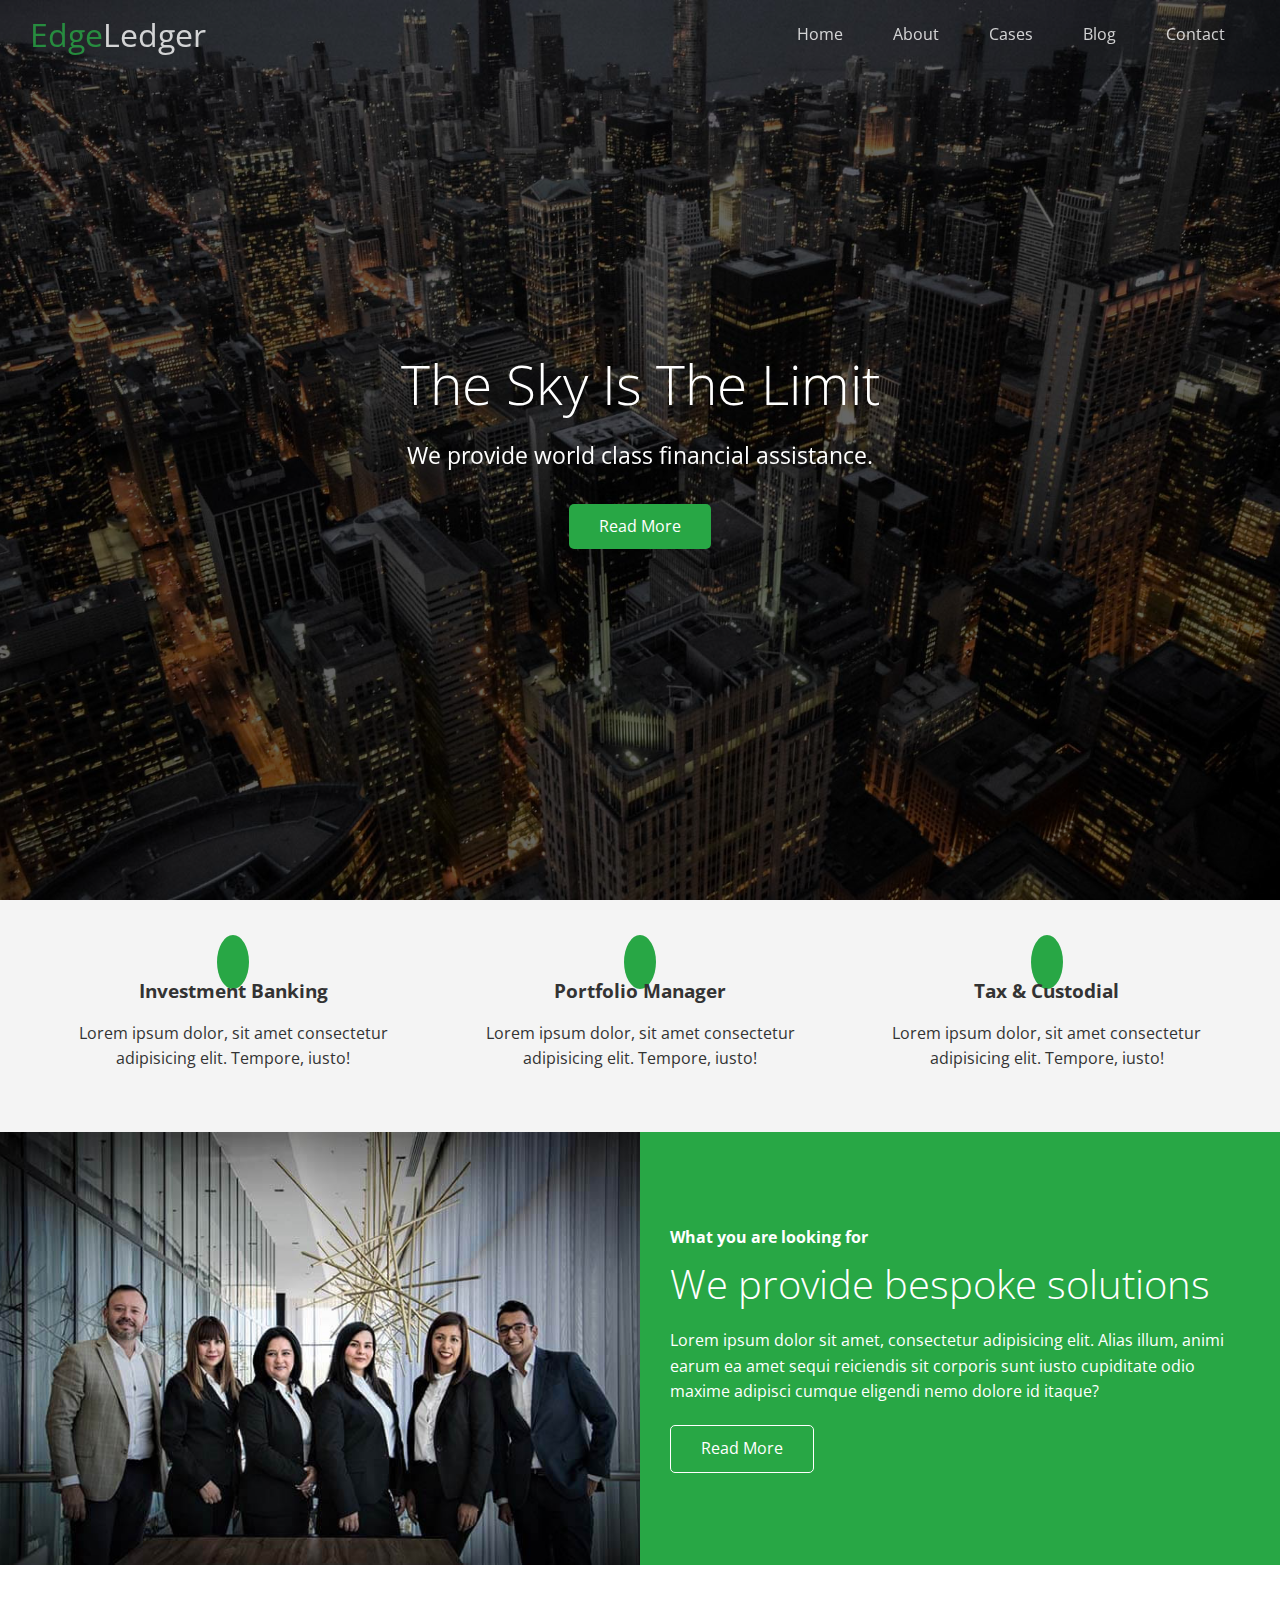
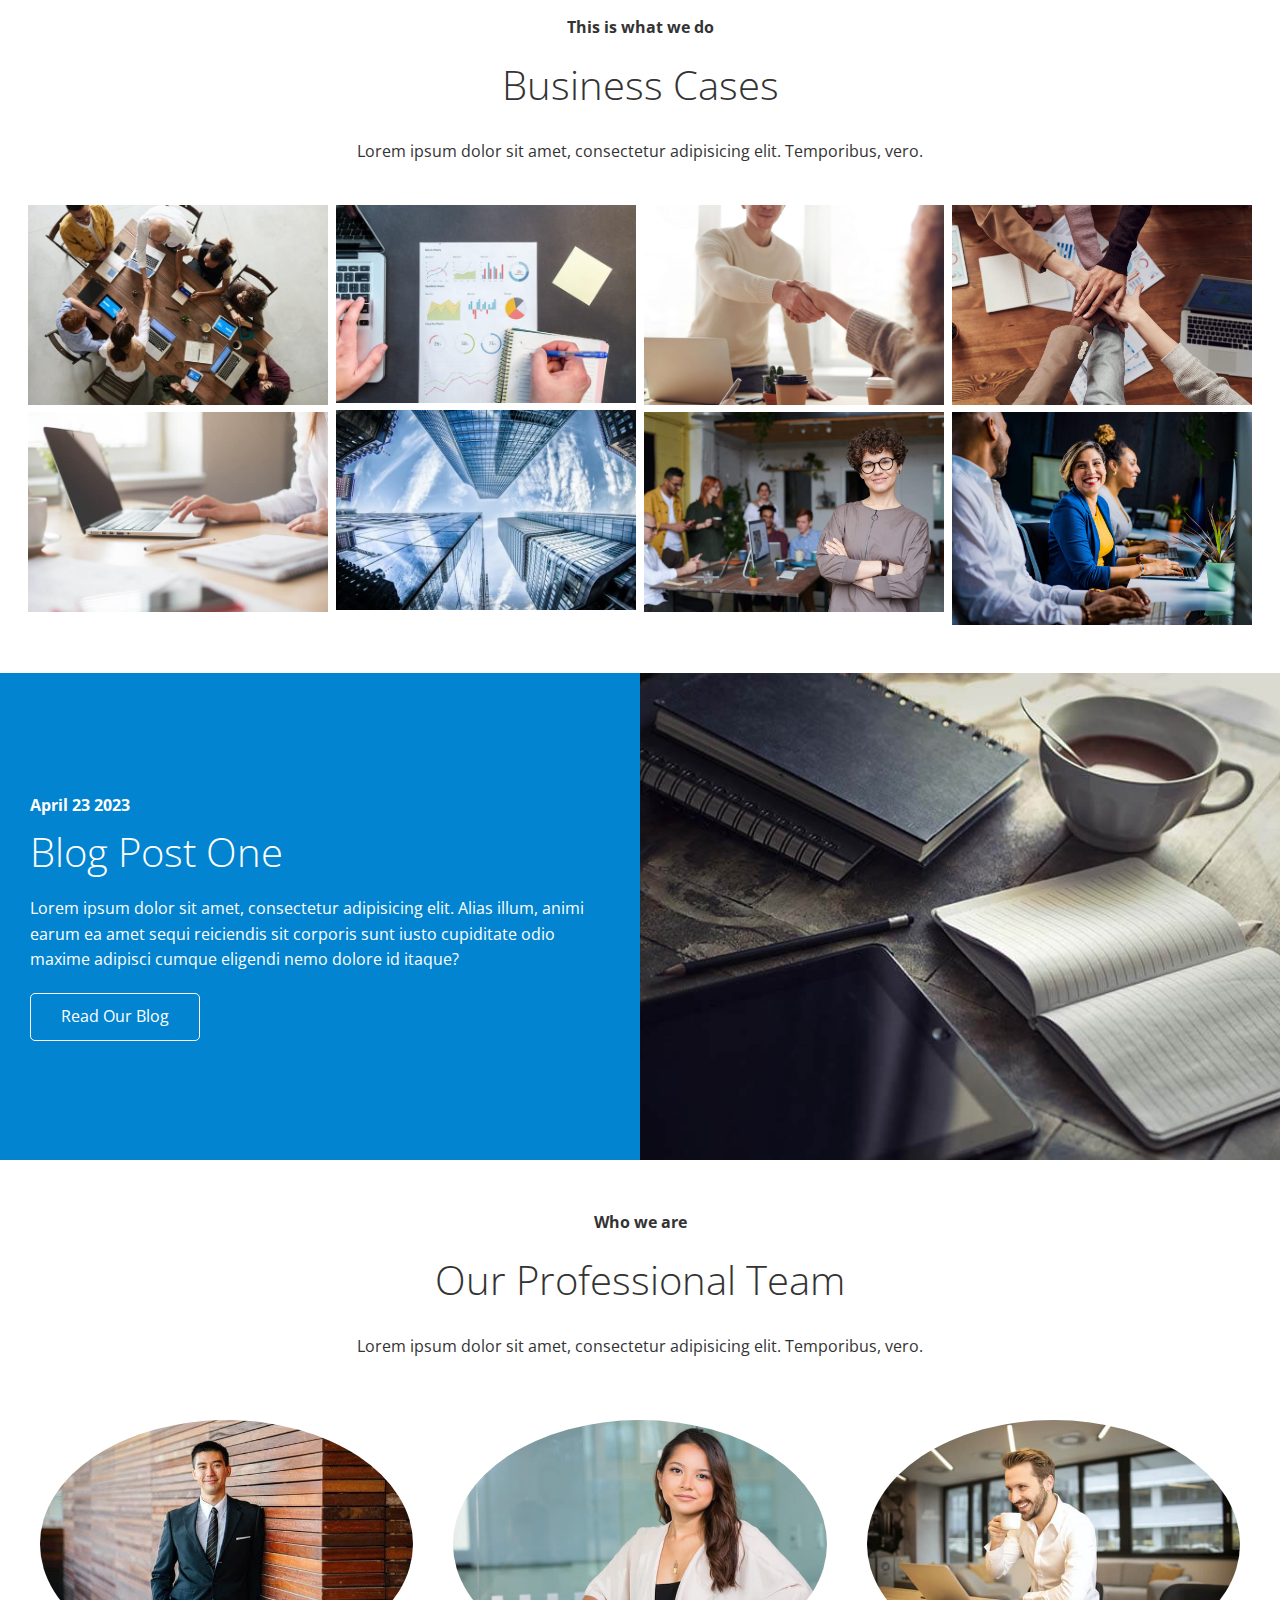
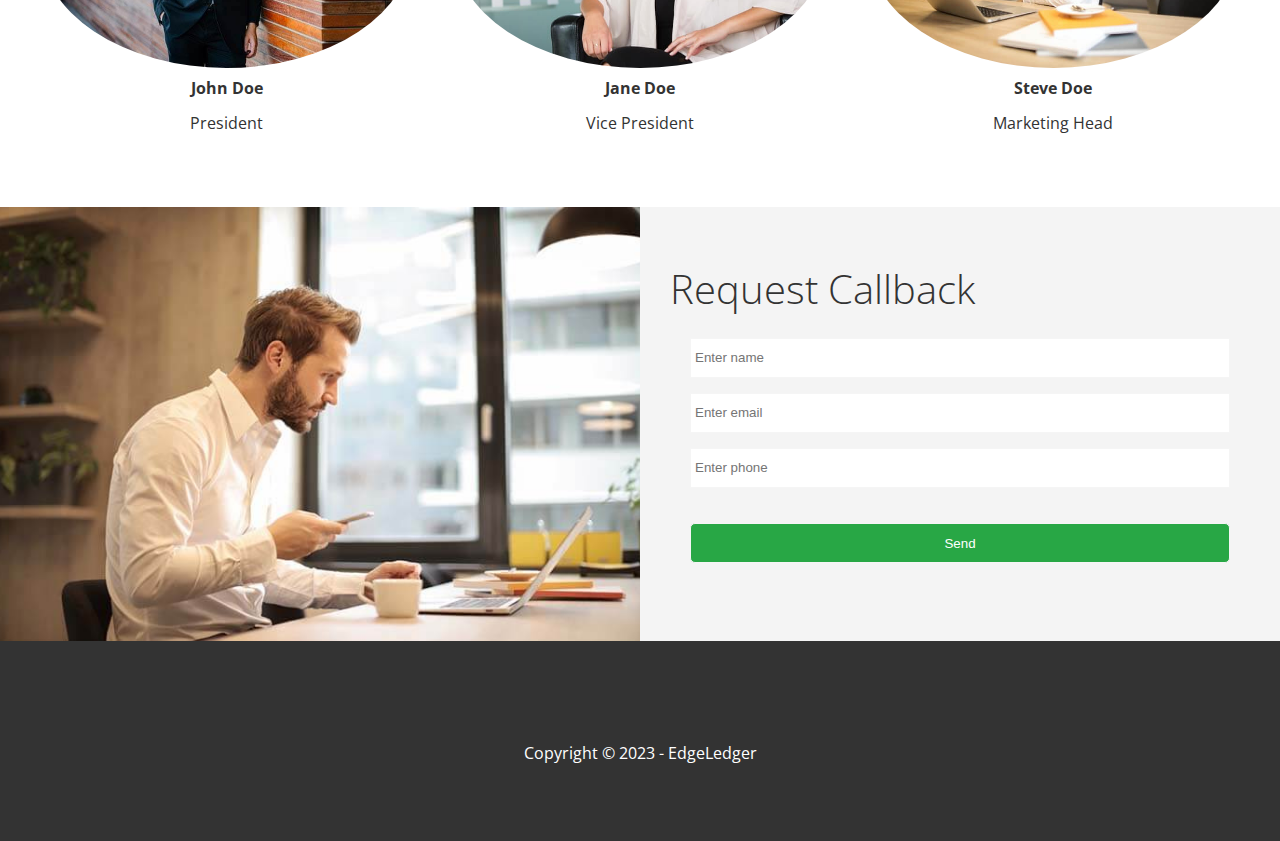
<file: index.html>
<!DOCTYPE html>
<html lang="en">
<head>
	<meta charset="UTF-8">
	<meta http-equiv="X-UA-Compatible" content="IE=edge">
	<meta name="viewport" content="width=device-width, initial-scale=1.0">
	<link rel="stylesheet" href="https://cdnjs.cloudflare.com/ajax/libs/font-awesome/6.4.0/css/all.min.css" integrity="sha512-iecdLmaskl7CVkqkXNQ/ZH/XLlvWZOJyj7Yy7tcenmpD1ypASozpmT/E0iPtmFIB46ZmdtAc9eNBvH0H/ZpiBw==" crossorigin="anonymous" referrerpolicy="no-referrer" />
    <link rel="shortcut icon" type="image/x-icon" href="/favicon.ico">

    <link rel="stylesheet" href="css/lightbox.min.css" />
	<link rel="stylesheet" href="css/styles.css" />
	<link rel="stylesheet" href="css/utils.css" />
	<title>Welcome to EdgeLedger</title>
</head>
<body id="home">
	<header class="hero">
        <div id="navbar" class="navbar top">
            <h1 class="logo">
                <span class="text-primary"><i class="fas fa-book-open"></i> Edge</span>Ledger
            </h1>
            <nav>
                <ul>
                    <li><a href="#home">Home</a></li>
                    <li><a href="#about">About</a></li>
                    <li><a href="#cases">Cases</a></li>
                    <li><a href="#blog">Blog</a></li>
                    <li><a href="#contact">Contact</a></li>
                </ul>
            </nav>
        </div>
        
        <div class="content">
            <h1>The Sky Is The Limit</h1>
            <p>We provide world class financial assistance.</p>
            <a href="#about" class="btn"><i class="fas fa-chevron-right"></i> Read More</a>
        </div>
	</header>

    <main>
        <section id="about" class="icons bg-light">
            <div class="flex-items">
                <div>
                    <i class="fas fa-university fa-2x"></i>
                    <div>
                        <h3>Investment Banking</h3>
                        <p>
                        Lorem ipsum dolor, sit amet consectetur adipisicing elit.
                        Tempore, iusto!
                        </p>
                  </div>
                </div>
                <div>
                    <i class="fas fa-book-reader fa-2x"></i>
                    <div>
                        <h3>Portfolio Manager</h3>
                        <p>
                        Lorem ipsum dolor, sit amet consectetur adipisicing elit.
                        Tempore, iusto!
                        </p>
                    </div>
                </div>
                <div>
                  <i class="fas fa-pencil-alt fa-2x"></i>
                  <div>
                        <h3>Tax & Custodial</h3>
                        <p>
                        Lorem ipsum dolor, sit amet consectetur adipisicing elit.
                        Tempore, iusto!
                        </p>
                  </div>
                </div>
            </div>
        </section>

        <!-- About:Solutions -->
        <section class="solutions flex-columns">
            <div class="row">
                <div class="column">
                    <div class="column-1">
                        <img src="img/home/people.jpg" alt="" />
                    </div>
                </div>

                <div class="column">
                    <div class="column-2 bg-primary">
                        <h4>What you are looking for</h4>
                        <h2>We provide bespoke solutions</h2>
                        <p>
                        Lorem ipsum dolor sit amet, consectetur adipisicing elit. Alias
                        illum, animi earum ea amet sequi reiciendis sit corporis sunt
                        iusto cupiditate odio maxime adipisci cumque eligendi nemo
                        dolore id itaque?
                        </p>
                        <a href="#" class="btn btn-outline">
                        <i class="fas fa-chevron-right"></i>
                        Read More
                        </a>
                    </div>
                </div>
            </div>
        </section>

        <!-- Cases -->
        <section id="cases" class="cases flex-grid section-padding">
            <header class="section-header">
                <h4>This is what we do</h4>
                <h2>Business Cases</h2>
                <p>Lorem ipsum dolor sit amet, consectetur adipisicing elit. Temporibus, vero.</p>
            </header>

            <div class="row">
                <div class="column">
                    <a href="img/cases/cases1.jpg" data-lightbox="cases" data-title="Lorem ipsum dolor sit, amet consectetur adipisicing elit. Fugiat, dolore!">
                        <img src="img/cases/cases1.jpg" alt="" />
                    </a>
                    <a href="img/cases/cases2.jpg" data-lightbox="cases" data-title="Lorem ipsum dolor sit, amet consectetur adipisicing elit. Fugiat, dolore!">
                        <img src="img/cases/cases2.jpg" alt="" />
                    </a>
                </div>
                <div class="column">
                    <a href="img/cases/cases3.jpg" data-lightbox="cases" data-title="Lorem ipsum dolor sit, amet consectetur adipisicing elit. Fugiat, dolore!">
                        <img src="img/cases/cases3.jpg" alt="" />
                    </a>
                    <a href="img/cases/cases4.jpg" data-lightbox="cases" data-title="Lorem ipsum dolor sit, amet consectetur adipisicing elit. Fugiat, dolore!">
                        <img src="img/cases/cases4.jpg" alt="" />
                    </a>
                </div>
                <div class="column">
                    <a href="img/cases/cases5.jpg" data-lightbox="cases" data-title="Lorem ipsum dolor sit, amet consectetur adipisicing elit. Fugiat, dolore!">
                        <img src="img/cases/cases5.jpg" alt="" />
                    </a>
                    <a href="img/cases/cases6.jpg" data-lightbox="cases" data-title="Lorem ipsum dolor sit, amet consectetur adipisicing elit. Fugiat, dolore!">
                        <img src="img/cases/cases6.jpg" alt="" />
                    </a>
                </div>
                <div class="column">
                    <a href="img/cases/cases7.jpg" data-lightbox="cases" data-title="Lorem ipsum dolor sit, amet consectetur adipisicing elit. Fugiat, dolore!">
                        <img src="img/cases/cases7.jpg" alt="" />
                    </a>
                    <a href="img/cases/cases8.jpg" data-lightbox="cases" data-title="Lorem ipsum dolor sit, amet consectetur adipisicing elit. Fugiat, dolore!">
                        <img src="img/cases/cases8.jpg" alt="" />
                    </a>
                </div>
            </div>
        </section>

        <!-- Blog -->
        <section id="blog" class="blog flex-columns flex-reverse">
            <div class="row">
                <div class="column">
                    <div class="column-1">
                        <img src="img/home/blog.jpg" alt="" />
                    </div>
                </div>

                <div class="column">
                    <div class="column-2 bg-secondary">
                        <h4>April 23 2023</h4>
                        <h2>Blog Post One</h2>
                        <p>
                        Lorem ipsum dolor sit amet, consectetur adipisicing elit. Alias
                        illum, animi earum ea amet sequi reiciendis sit corporis sunt
                        iusto cupiditate odio maxime adipisci cumque eligendi nemo
                        dolore id itaque?
                        </p>
                        <a href="blog.html" class="btn btn-outline">
                        <i class="fas fa-chevron-right"></i>
                        Read Our Blog
                        </a>
                    </div>
                </div>
            </div>
        </section>

        <!-- Team -->
        <section id="team" class="team section-padding">
            <header class="section-header">
                <h4>Who we are</h4>
                <h2>Our Professional Team</h2>
                <p>Lorem ipsum dolor sit amet, consectetur adipisicing elit. Temporibus, vero.</p>
            </header>

            <div class="flex-items">
                <div>
                    <img src="img/team/person1.jpg" alt="">
                    <h4>John Doe</h4>
                    <p>President</p>
                </div>
                
                <div>
                    <img src="img/team/person2.jpg" alt="">
                    <h4>Jane Doe</h4>
                    <p>Vice President</p>
                </div>
                
                <div>
                    <img src="img/team/person3.jpg" alt="">
                    <h4>Steve Doe</h4>
                    <p>Marketing Head</p>
                </div>
            </div> 
        </section>
        
        <!-- Contact -->
        <section id="contact" class="contact flex-columns">
            <div class="row">
                <div class="column">
                    <div class="column-1">
                        <img src="img/home/contact.jpg" alt="" />
                    </div>
                </div>

                <div class="column">
                    <div class="column-2 bg-light">
                        <h2>Request Callback</h2>
                        <form action="" class="callback-form">
                            <div class="form-control">
                                <label for="name"></label>
                                <input type="text" name="name" id="name" placeholder="Enter name">
                            </div>
                            <div class="form-control">
                                <label for="email"></label>
                                <input type="email" name="email" id="email" placeholder="Enter email">
                            </div>
                            <div class="form-control">
                                <label for="phone"></label>
                                <input type="text" name="phone" id="phone" placeholder="Enter phone">
                            </div>

                            <input type="submit" value="Send" id="submit" class="btn">
                        </form>
                    </div>
                </div>
            </div>
        </section>
    </main>

    <footer class="footer bg-dark">
        <div class="social">
            <a href="#"><i class="fab fa-facebook fa-2x"></i></a>
            <a href="#"><i class="fab fa-twitter fa-2x"></i></a>
            <a href="#"><i class="fab fa-youtube fa-2x"></i></a>
            <a href="#"><i class="fab fa-linkedin fa-2x"></i></a>
        </div>
      <p>Copyright &copy; 2023 - EdgeLedger</p>
    </footer>

    <!-- Javascript -->
    <script
    src="https://code.jquery.com/jquery-3.5.0.min.js"
    integrity="sha256-xNzN2a4ltkB44Mc/Jz3pT4iU1cmeR0FkXs4pru/JxaQ="
    crossorigin="anonymous"
    ></script>

    <script src="js/lightbox.min.js"></script>

    <script>
        const navbar = document.getElementById('navbar');
        let scrolled = false;

        window.onscroll = function() {
            if(window.pageYOffset > 100) {
                navbar.classList.remove('top');

                if(!scrolled) {
                    navbar.style.transform = 'translateY(-70px)';
                }
                setTimeout(function() {
                    navbar.style.transform = 'translateY(0)';
                    scrolled = true;
                }, 200);
            }
            else {
                navbar.classList.add('top');
                scrolled = false;
            }
        }

        // Smooth Scrolling
        $('#navbar a, .btn').on('click', function (e) {
            if (this.hash !== '') {
                e.preventDefault();

                const hash = this.hash;

                $('html, body').animate(
                    {
                        scrollTop: $(hash).offset().top - 100,
                    },
                    800
                );
            }
      });
    </script>
</body>
</html>
</file>
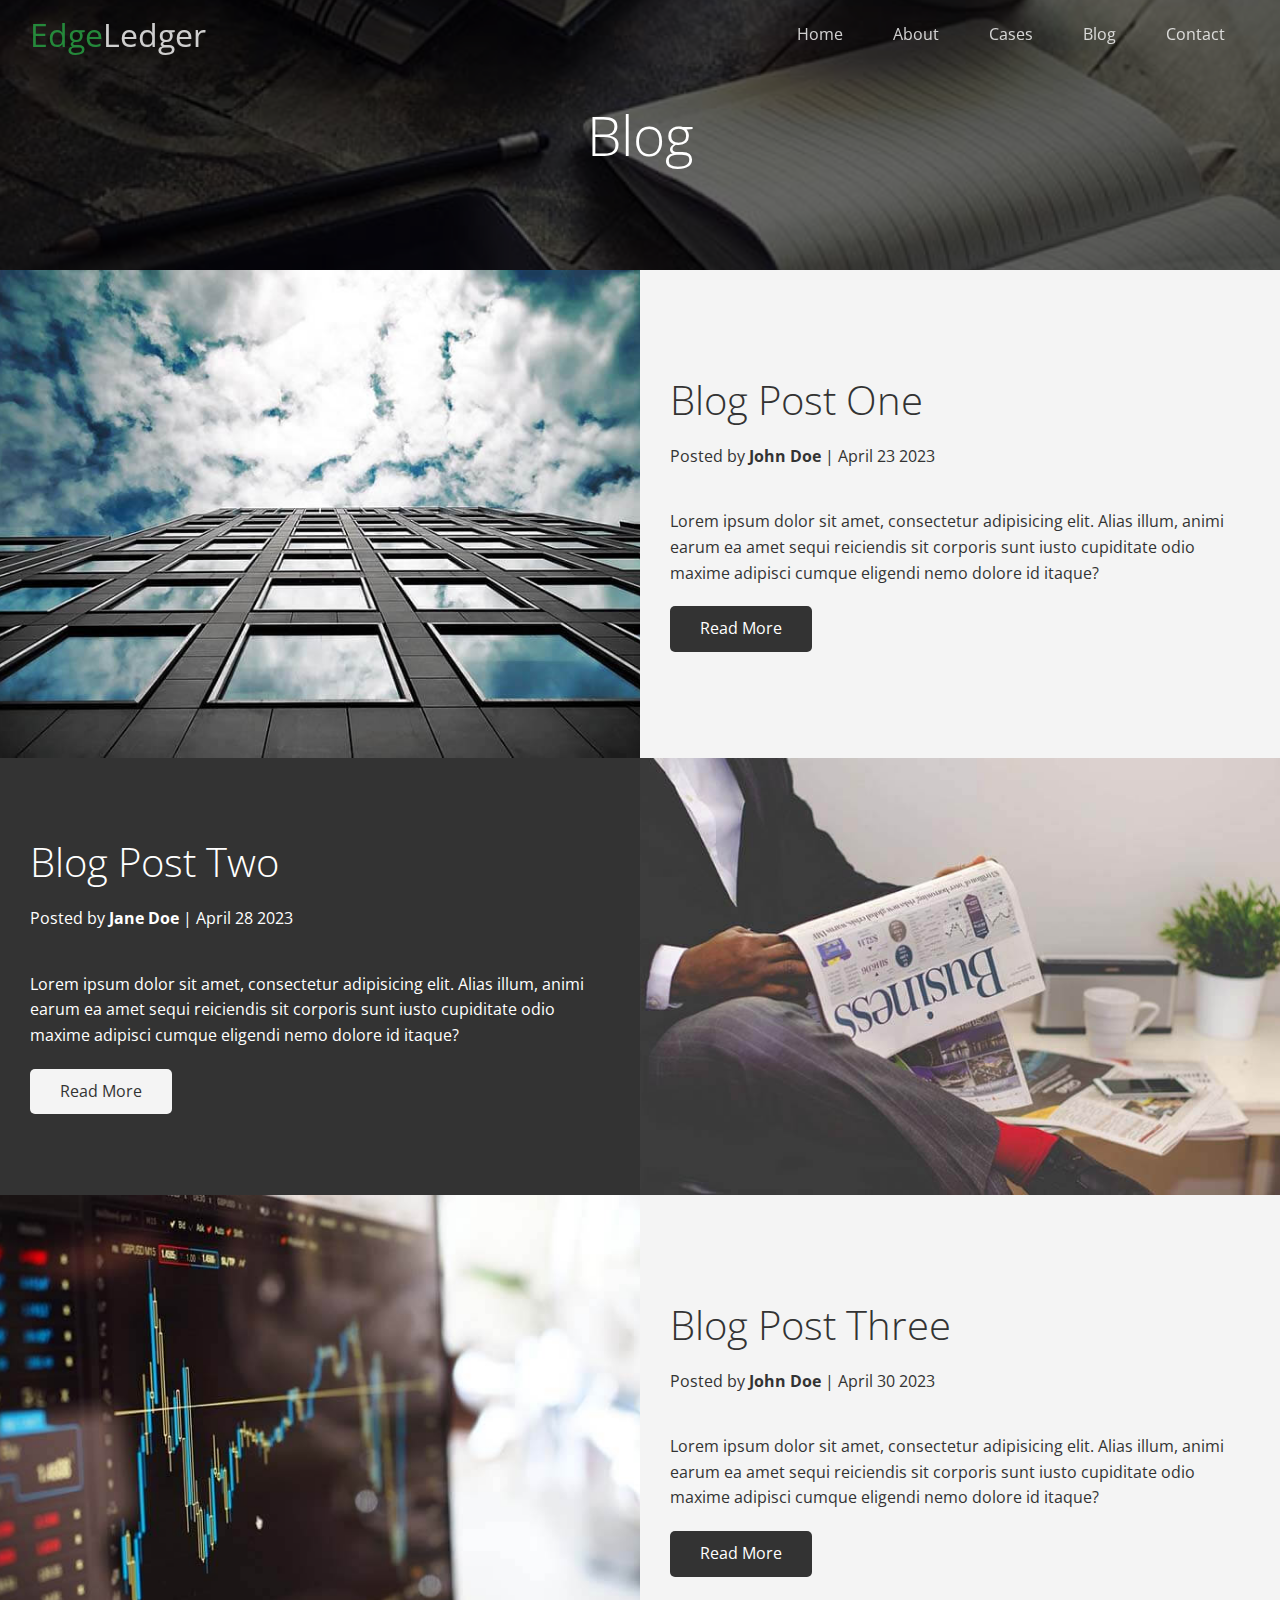
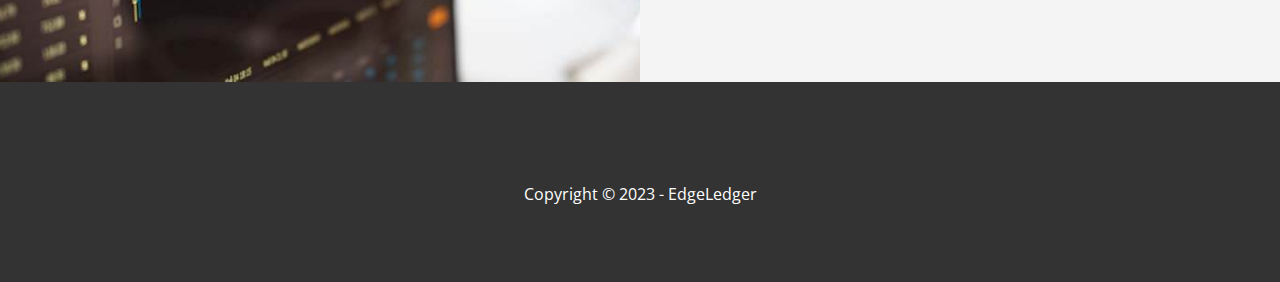
<file: blog.html>
<!DOCTYPE html>
<html lang="en">
<head>
	<meta charset="UTF-8">
	<meta http-equiv="X-UA-Compatible" content="IE=edge">
	<meta name="viewport" content="width=device-width, initial-scale=1.0">
	<link rel="stylesheet" href="https://cdnjs.cloudflare.com/ajax/libs/font-awesome/6.4.0/css/all.min.css" integrity="sha512-iecdLmaskl7CVkqkXNQ/ZH/XLlvWZOJyj7Yy7tcenmpD1ypASozpmT/E0iPtmFIB46ZmdtAc9eNBvH0H/ZpiBw==" crossorigin="anonymous" referrerpolicy="no-referrer" />
	<link rel="stylesheet" href="css/styles.css">
	<link rel="stylesheet" href="css/utils.css">
	<title>Read Our Blog</title>
</head>
<body id="home">
	<header class="hero blog">
        <div id="navbar" class="navbar top">
            <h1 class="logo">
                <span class="text-primary"><i class="fas fa-book-open"></i> Edge</span>Ledger
            </h1>
            <nav>
                <ul>
                    <li><a href="index.html">Home</a></li>
                    <li><a href="index.html#about">About</a></li>
                    <li><a href="index.html#cases">Cases</a></li>
                    <li><a href="index.html#blog">Blog</a></li>
                    <li><a href="index.html#contact">Contact</a></li>
                </ul>
            </nav>
        </div>
        
        <div class="content">
            <h1>Blog</h1>
        </div>
	</header>

    <main>
        <article class="flex-columns">
            <div class="row">
                <div class="column">
                    <div class="column-1">
                        <img src="img/blog/blog1.jpg" alt="" />
                    </div>
                </div>

                <div class="column">
                    <div class="column-2 bg-light">
                        <h2>Blog Post One</h2>
                        <p class="meta">
                            <i class="fas fa-user"></i> Posted by
                            <strong>John Doe</strong> | April 23 2023
                        </p>
                        <p>
                        Lorem ipsum dolor sit amet, consectetur adipisicing elit. Alias
                        illum, animi earum ea amet sequi reiciendis sit corporis sunt
                        iusto cupiditate odio maxime adipisci cumque eligendi nemo
                        dolore id itaque?
                        </p>
                        <a href="post.html" class="btn btn-dark">
                        <i class="fas fa-chevron-right"></i>
                        Read More
                        </a>
                    </div>
                </div>
            </div>
        </article>

        <article class="flex-columns flex-reverse">
            <div class="row">
                <div class="column">
                    <div class="column-1">
                        <img src="img/blog/blog2.jpg" alt="" />
                    </div>
                </div>

                <div class="column">
                    <div class="column-2 bg-dark">
                        <h2>Blog Post Two</h2>
                        <p class="meta">
                            <i class="fas fa-user"></i> Posted by
                            <strong>Jane Doe</strong> | April 28 2023
                        </p>
                        <p>
                        Lorem ipsum dolor sit amet, consectetur adipisicing elit. Alias
                        illum, animi earum ea amet sequi reiciendis sit corporis sunt
                        iusto cupiditate odio maxime adipisci cumque eligendi nemo
                        dolore id itaque?
                        </p>
                        <a href="post.html" class="btn btn-light">
                        <i class="fas fa-chevron-right"></i>
                        Read More
                        </a>
                    </div>
                </div>
            </div>
        </article>

        <article class="flex-columns">
            <div class="row">
                <div class="column">
                    <div class="column-1">
                        <img src="img/blog/blog3.jpg" alt="" />
                    </div>
                </div>

                <div class="column">
                    <div class="column-2 bg-light">
                        <h2>Blog Post Three</h2>
                        <p class="meta">
                            <i class="fas fa-user"></i> Posted by
                            <strong>John Doe</strong> | April 30 2023
                        </p>
                        <p>
                        Lorem ipsum dolor sit amet, consectetur adipisicing elit. Alias
                        illum, animi earum ea amet sequi reiciendis sit corporis sunt
                        iusto cupiditate odio maxime adipisci cumque eligendi nemo
                        dolore id itaque?
                        </p>
                        <a href="post.html" class="btn btn-dark">
                        <i class="fas fa-chevron-right"></i>
                        Read More
                        </a>
                    </div>
                </div>
            </div>
        </article>
       
    </main>

    <footer class="footer bg-dark">
        <div class="social">
            <a href="#"><i class="fab fa-facebook fa-2x"></i></a>
            <a href="#"><i class="fab fa-twitter fa-2x"></i></a>
            <a href="#"><i class="fab fa-youtube fa-2x"></i></a>
            <a href="#"><i class="fab fa-linkedin fa-2x"></i></a>
        </div>
      <p>Copyright &copy; 2023 - EdgeLedger</p>
    </footer>

    <script>
        const navbar = document.getElementById('navbar');
        let scrolled = false;

        window.onscroll = function() {
            if(window.pageYOffset > 100) {
                navbar.classList.remove('top');

                if(!scrolled) {
                    navbar.style.transform = 'translateY(-70px)';
                }
                setTimeout(function() {
                    navbar.style.transform = 'translateY(0)';
                    scrolled = true;
                }, 200);
            }
            else {
                navbar.classList.add('top');
                scrolled = false;
            }
        }
    </script>
</body>
</html>
</file>
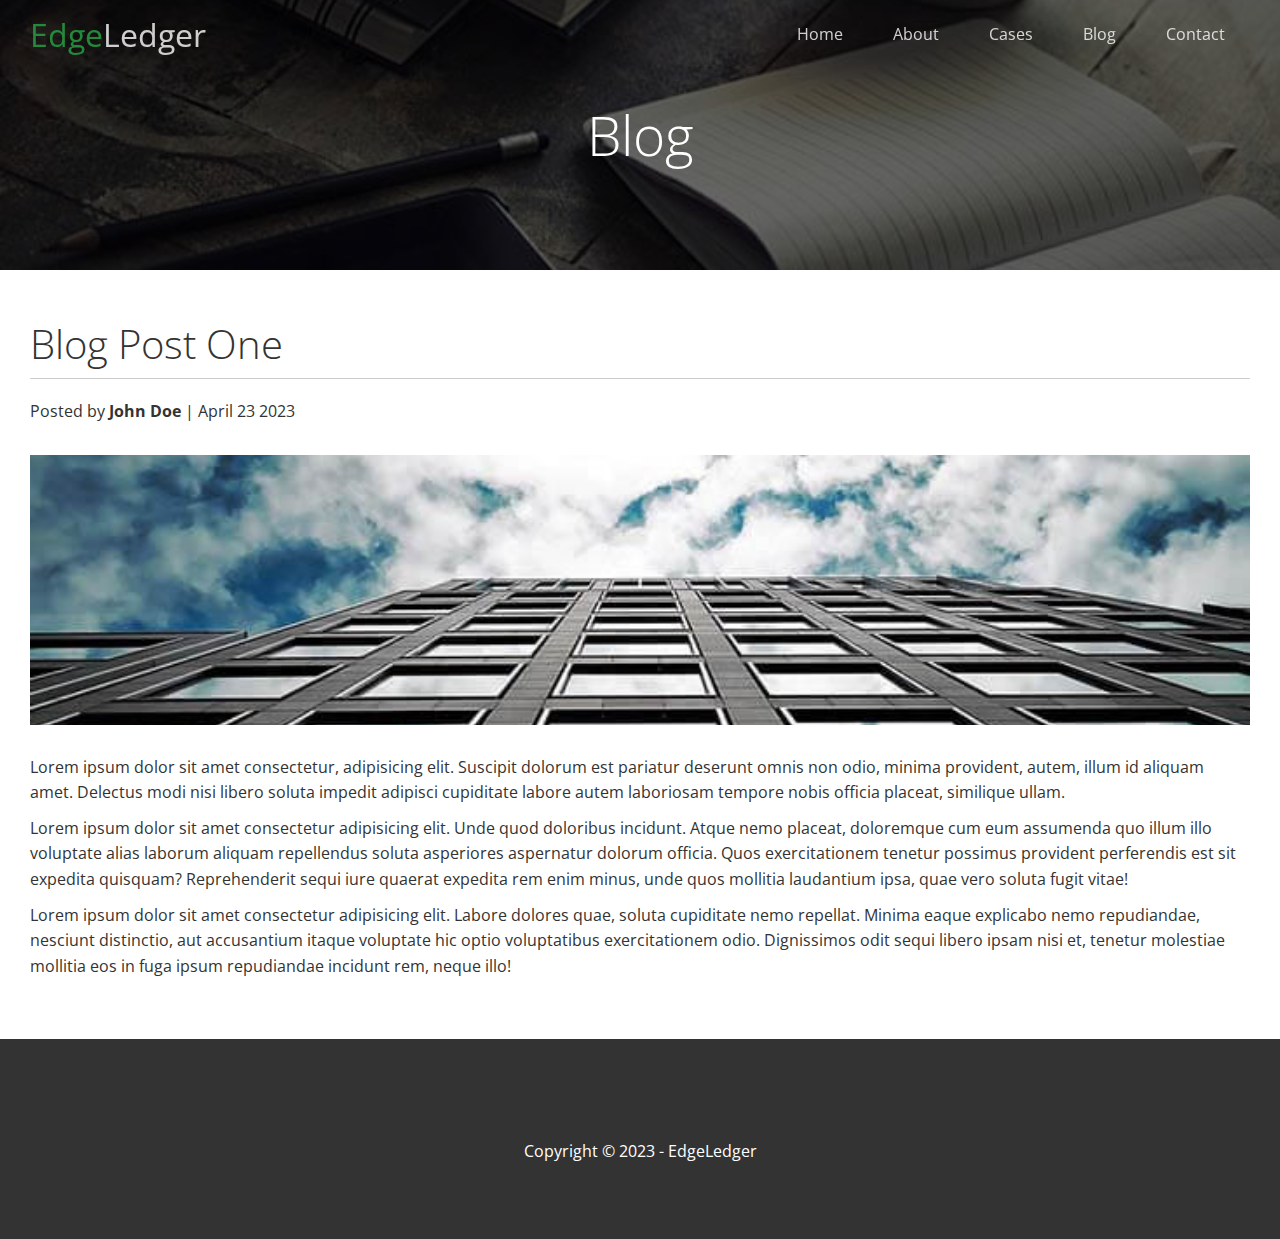
<file: post.html>
<!DOCTYPE html>
<html lang="en">
<head>
	<meta charset="UTF-8">
	<meta http-equiv="X-UA-Compatible" content="IE=edge">
	<meta name="viewport" content="width=device-width, initial-scale=1.0">
	<link rel="stylesheet" href="https://cdnjs.cloudflare.com/ajax/libs/font-awesome/6.4.0/css/all.min.css" integrity="sha512-iecdLmaskl7CVkqkXNQ/ZH/XLlvWZOJyj7Yy7tcenmpD1ypASozpmT/E0iPtmFIB46ZmdtAc9eNBvH0H/ZpiBw==" crossorigin="anonymous" referrerpolicy="no-referrer" />
	<link rel="stylesheet" href="css/styles.css">
	<link rel="stylesheet" href="css/utils.css">
	<title>Post One</title>
</head>
<body id="home">
	<header class="hero blog">
        <div id="navbar" class="navbar top">
            <h1 class="logo">
                <span class="text-primary"><i class="fas fa-book-open"></i> Edge</span>Ledger
            </h1>
            <nav>
                <ul>
                    <li><a href="index.html">Home</a></li>
                    <li><a href="index.html#about">About</a></li>
                    <li><a href="index.html#cases">Cases</a></li>
                    <li><a href="index.html#blog">Blog</a></li>
                    <li><a href="index.html#contact">Contact</a></li>
                </ul>
            </nav>
        </div>
        
        <div class="content">
            <h1>Blog</h1>
        </div>
	</header>

    <main>
        <section class="post">
            <h2>Blog Post One</h2>
            <p class="meta">
                <i class="fas fa-user"></i> Posted by
                <strong>John Doe</strong> | April 23 2023
            </p>

            <img src="img/blog/blog1.jpg" alt="">

            <p>Lorem ipsum dolor sit amet consectetur, adipisicing elit. Suscipit dolorum est pariatur deserunt omnis non odio, minima provident, autem, illum id aliquam amet. Delectus modi nisi libero soluta impedit adipisci cupiditate labore autem laboriosam tempore nobis officia placeat, similique ullam.</p>
            <p>Lorem ipsum dolor sit amet consectetur adipisicing elit. Unde quod doloribus incidunt. Atque nemo placeat, doloremque cum eum assumenda quo illum illo voluptate alias laborum aliquam repellendus soluta asperiores aspernatur dolorum officia. Quos exercitationem tenetur possimus provident perferendis est sit expedita quisquam? Reprehenderit sequi iure quaerat expedita rem enim minus, unde quos mollitia laudantium ipsa, quae vero soluta fugit vitae!</p>
            <p>Lorem ipsum dolor sit amet consectetur adipisicing elit. Labore dolores quae, soluta cupiditate nemo repellat. Minima eaque explicabo nemo repudiandae, nesciunt distinctio, aut accusantium itaque voluptate hic optio voluptatibus exercitationem odio. Dignissimos odit sequi libero ipsam nisi et, tenetur molestiae mollitia eos in fuga ipsum repudiandae incidunt rem, neque illo!</p>
        </section>
       
    </main>

    <footer class="footer bg-dark">
        <div class="social">
            <a href="#"><i class="fab fa-facebook fa-2x"></i></a>
            <a href="#"><i class="fab fa-twitter fa-2x"></i></a>
            <a href="#"><i class="fab fa-youtube fa-2x"></i></a>
            <a href="#"><i class="fab fa-linkedin fa-2x"></i></a>
        </div>
      <p>Copyright &copy; 2023 - EdgeLedger</p>
    </footer>

    <script>
        const navbar = document.getElementById('navbar');
        let scrolled = false;

        window.onscroll = function() {
            if(window.pageYOffset > 100) {
                navbar.classList.remove('top');

                if(!scrolled) {
                    navbar.style.transform = 'translateY(-70px)';
                }
                setTimeout(function() {
                    navbar.style.transform = 'translateY(0)';
                    scrolled = true;
                }, 200);
            }
            else {
                navbar.classList.add('top');
                scrolled = false;
            }
        }
    </script>
</body>
</html>
</file>
<file: css/styles.css>
@import url('https://fonts.googleapis.com/css2?family=Open+Sans:wght@300;400&display=swap');

* {
    box-sizing: border-box;
    padding: 0;
    margin: 0;
}

body {
    font-family: 'Open Sans', sans-serif;
    background: white;
    color: #333;
    line-height: 1.6;
}

ul {
    list-style: none;
}

a {
    color: #333;
    text-decoration: none;
}

h1, h2 {
    font-weight: 300;
    line-height: 1.2;
}

p {
    margin: 10px 0;
}

img {
    width: 100%;
}

/* Navbar */
.navbar {
    display: flex;
    align-items: center;
    justify-content: space-between;
    background-color: #333;
    color: white;
    opacity: 0.8;
    width: 100%;
    height: 70px;
    position: fixed;
    top: 0px;
    padding: 0 30px;
    transition: 0.5s;
}

.navbar.top {
    background: transparent;
}

.navbar a {
    color: white;
    padding: 10px 20px;
    margin: 0 5px;
}

.navbar a:hover {
    border-bottom: #28a745 2px solid;
}

.navbar ul {
    display: flex;
}

.navbar .logo {
    font-weight: 400;
}

/* Header */
.hero {
    background: url('../img/home/showcase.jpg') no-repeat center center/cover;
    height: 100vh;
    position: relative;
    color: white;
}

.hero .content {
    display: flex;
    flex-direction: column;
    align-items: center;
    justify-content: center;
    text-align: center;
    height: 100%;
    padding: 0 20px;
}

.hero .content h1 {
    font-size: 55px;
}

.hero .content p {
    font-size: 23px;
    max-width: 600px;
    margin: 20px 0 30px;
}

.hero::before {
    content: '';
    position: absolute;
    top: 0;
    left: 0;
    width: 100%;
    height: 100%;
    background: rgba(0,0,0,0.6);
}

.hero * {
    z-index: 10;
}

.hero.blog {
    background: url('../img/home/blog.jpg') no-repeat center center/cover;
    height: 30vh;
}

/* Icons */
.icons {
    padding: 30px;
}

.icons h3 {
    font-weight: bold;
    margin-bottom: 15px;
}

.icons i {
    background-color: #28a745;
    color: #fff;
    padding: 1rem;
    border-radius: 50%;
    margin-bottom: 15px;
}

.cases img:hover {
    opacity: 0.7;
}

.team img {
    border-radius: 50%;
}

/* Callback form */
.callback-form {
    width: 100%;
    padding: 20px;
}

.callback-form label {
    display: block;
    margin-bottom: 5px;
}

.callback-form .form-control {
    margin-bottom: 15px;
}

.callback-form input {
    width: 100%;
    padding: 4px;
    height: 40px;
    border: #f5f5f5 1px solid;
}

.callback-form input {
    outline-color: #28a745;
}

.callback-form .btn {
    padding: 12px 0;
    margin-top: 20px;
}

/* Post */
.post {
  padding: 50px 30px;  
}

.post h2 {
    font-size: 2.5rem;
    margin-bottom: 20px;
    padding-bottom: 10px;
    border-bottom: #ccc solid 1px;
}

.post .meta {
    margin-bottom: 30px;
}

.post img {
    display: block;
    margin: 0 auto 30px;
    height: 30vh;
    object-fit: cover;
}

/* Footer */
.footer {
    display: flex;
    flex-direction: column;
    align-items: center;
    justify-content: center;
    text-align: center;
    height: 200px;
}

.footer a {
    color: white;
}

.footer a:hover {
    color: #28a745;
}

.footer .social > * {
    margin: 20px;
}

/* Mobile */
@media(max-width: 768px) {
    .navbar {
        flex-direction: column;
        height: 120px;
        padding: 20px;
    }

    .navbar a {
        padding: 10px 10px;
        margin: 0 3px;
    }

    .flex-items {
        flex-direction: column;
    }

    .flex-columns .row .column, .flex-grid .row .column {
        flex: 100%;
        max-width: 100%;
    }

    .flex-grid .row .column {
        flex: 50%;
        max-width: 100%;
    }

    .team img {
        width: 70%;
    }
}

@media(max-width: 653px) {
    .navbar {
        flex-direction: column;
        height: 120px;
        padding: 20px;
    }

    .navbar a {
        padding: 10px 10px;
        margin: 0 3px;
    }

    .flex-items {
        flex-direction: column;
    }

    .flex-columns .row .column, .flex-grid .row .column {
        flex: 100%;
        max-width: 100%;
    }

    .flex-grid .row .column {
        flex: 100%;
        max-width: 100%;
    }

    .team img {
        width: 70%;
    }
}
</file>
<file: css/utils.css>
/* Text color */
.text-primary {
    color: #28a745;
}

.text-secondary {
    color: #0284d0;
}

/* Button */
.btn {
    cursor: pointer;
    display: inline-block;
    padding: 10px 30px;
    color: white;
    background-color: #28a745;
    border: none;
    border-radius: 5px;
}

.btn:hover {
    opacity: 0.9;
}

.btn-primary, .bg-primary {
    background: #28a745;
    color: #fff;
}

.btn-secondary, .bg-secondary {
    background: #0284d0;
    color: #fff;
}

.btn-dark, .bg-dark {
    background: #333;
    color: #fff;
}

.btn-light, .bg-light {
    background: #f4f4f4;
    color: #333;
}

.btn-outline {
    background: transparent;
    border: 1px solid #fff;
}

/* Flex items */
.flex-items {
    display: flex;
    text-align: center;
    justify-content: center;
    text-align: center;
    height: 100%;
}

.flex-items > div {
    padding: 20px;
}

/* Felx cols */
.flex-columns.flex-reverse .row {
    flex-direction: row-reverse;
}

.flex-columns .row {
    display: flex;
    flex-direction: row;
    flex-wrap: wrap;
    width: 100%;
}

.flex-columns .column {
    display: flex;
    flex-direction: column;
    flex-basis: 100%;
    flex: 1;
}

.flex-columns .column .column-1,
.flex-columns .column .column-2 {
    height: 100%;
}

.flex-columns img {
    width: 100%;
    height: 100%;
    object-fit: cover;
}

.flex-columns .column-2 {
    display: flex;
    flex-direction: column;
    align-items: flex-start;
    justify-content: center;
    padding: 30px;
}

.flex-columns h2 {
    font-size: 40px;
    font-weight: 100;
}

.flex-columns h4 {
    margin-bottom: 10px;
}

.flex-columns p {
    margin: 20px 0;
}

/* Section header */
.section-header {
    padding: 30px;
    display: flex;
    flex-direction: column;
    align-items: center;
    justify-content: center;
    text-align: center;
}

.section-header h2 {
    font-size: 2.5rem;
    margin: 20px 0;   
}

.section-padding {
    padding: 20px 20px 40px;
}

/* Flex grid */
.flex-grid .row {
    display: flex;
    flex-wrap: wrap;
    padding: 0 4px;
}

.flex-grid .column {
    flex: 25%;
    max-width: 25%;
    padding: 0 4px;
}
</file>
